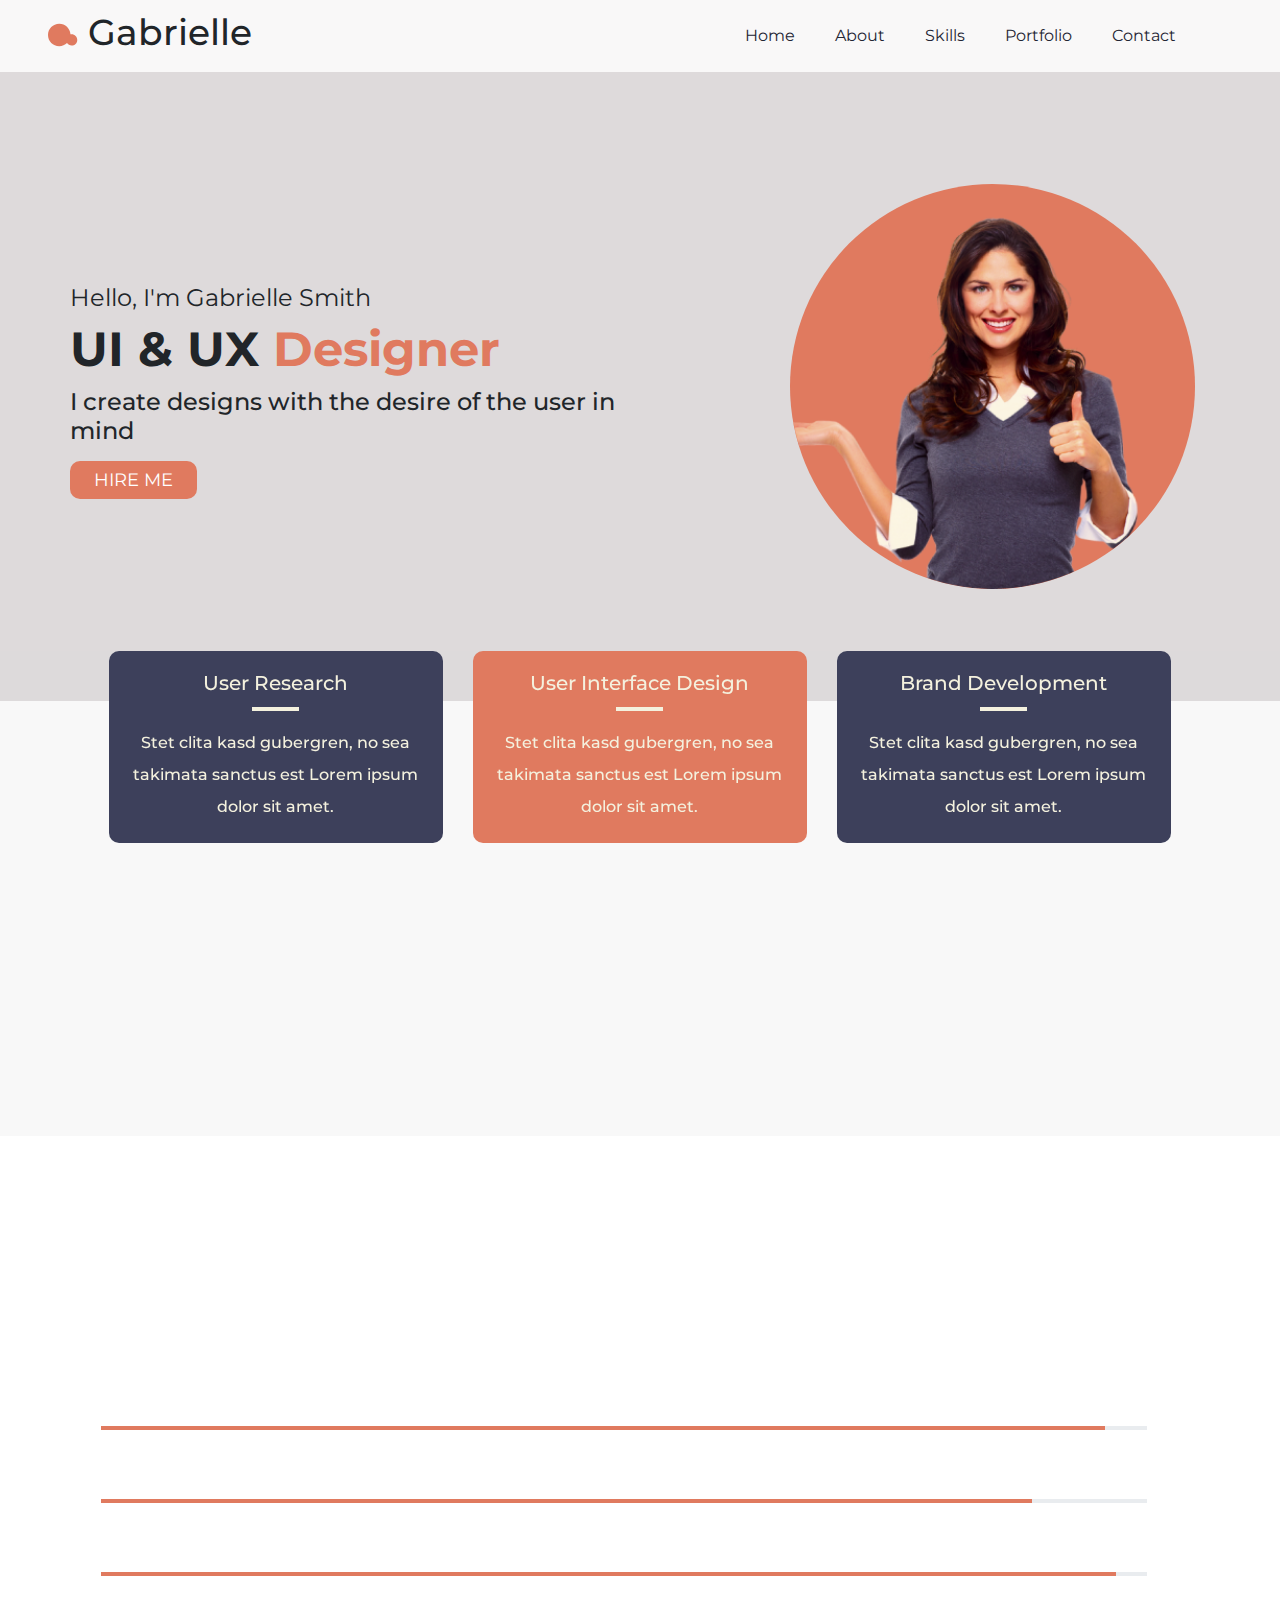
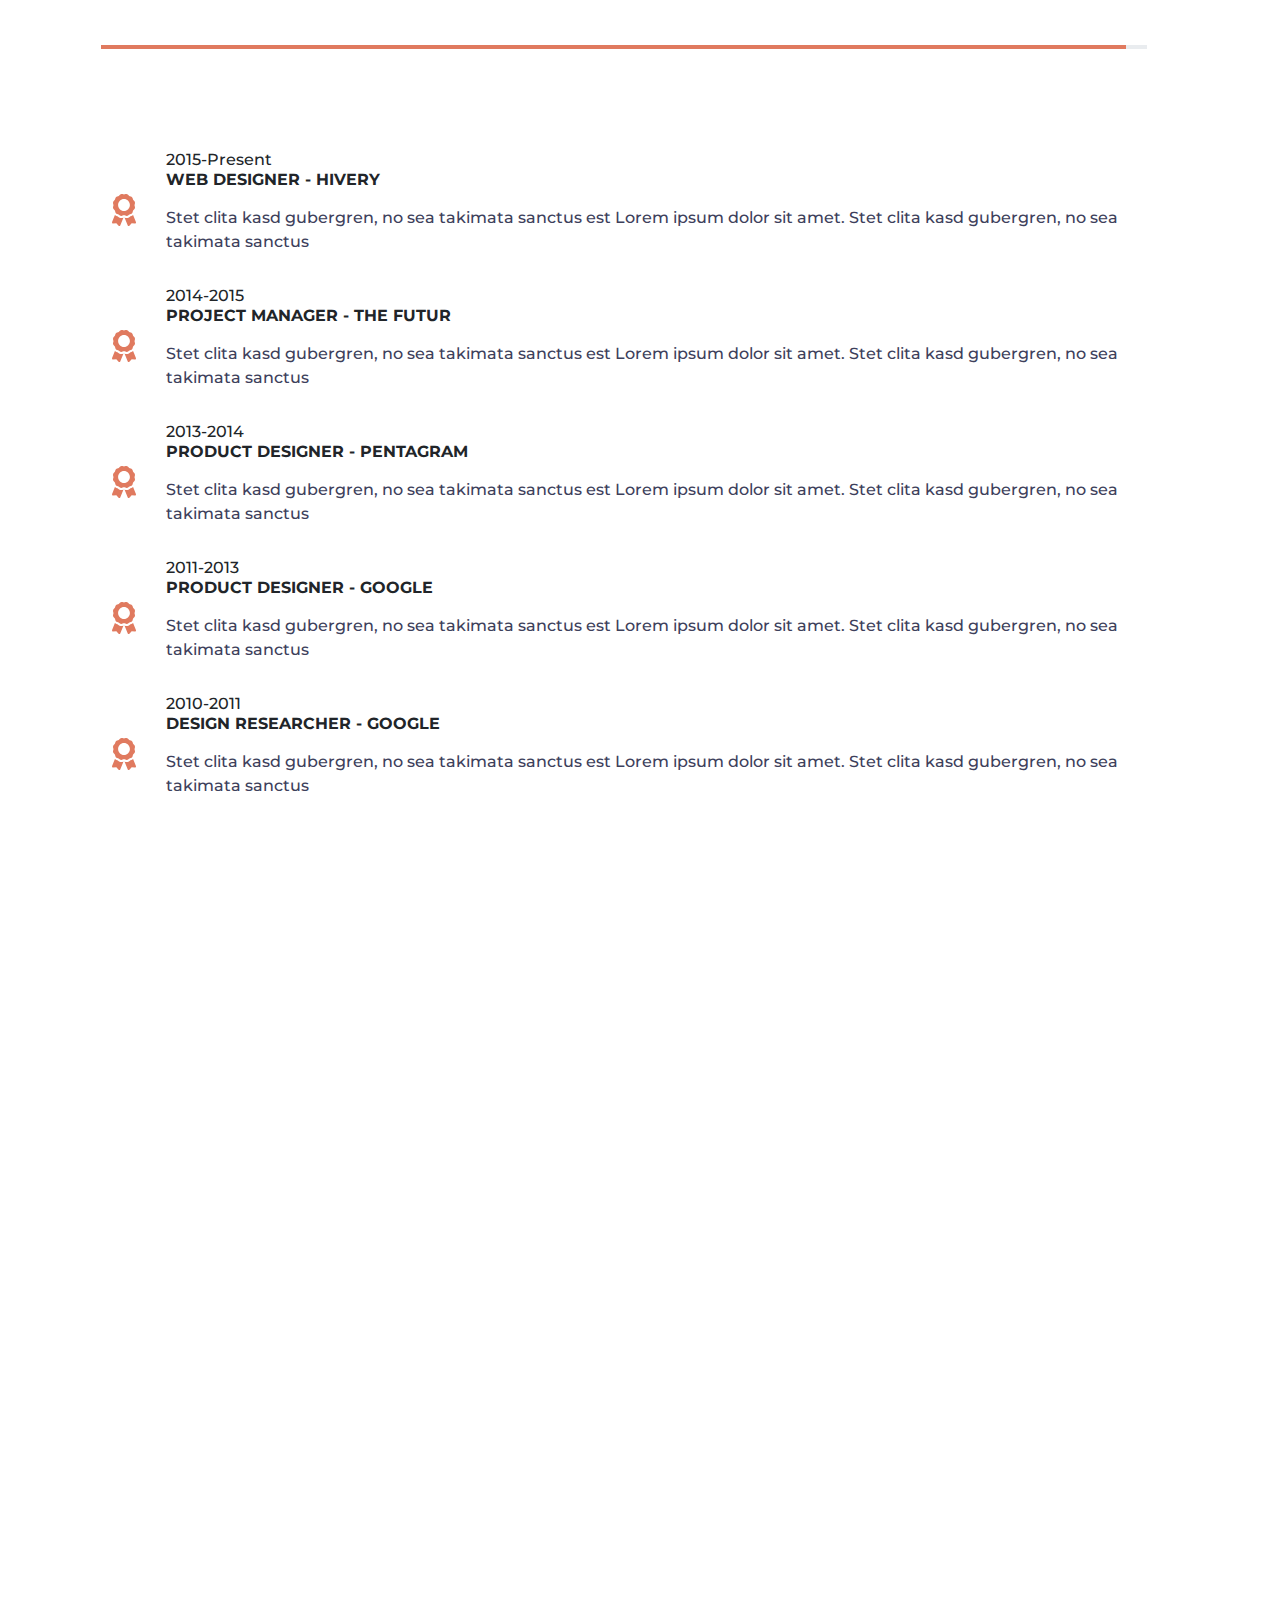
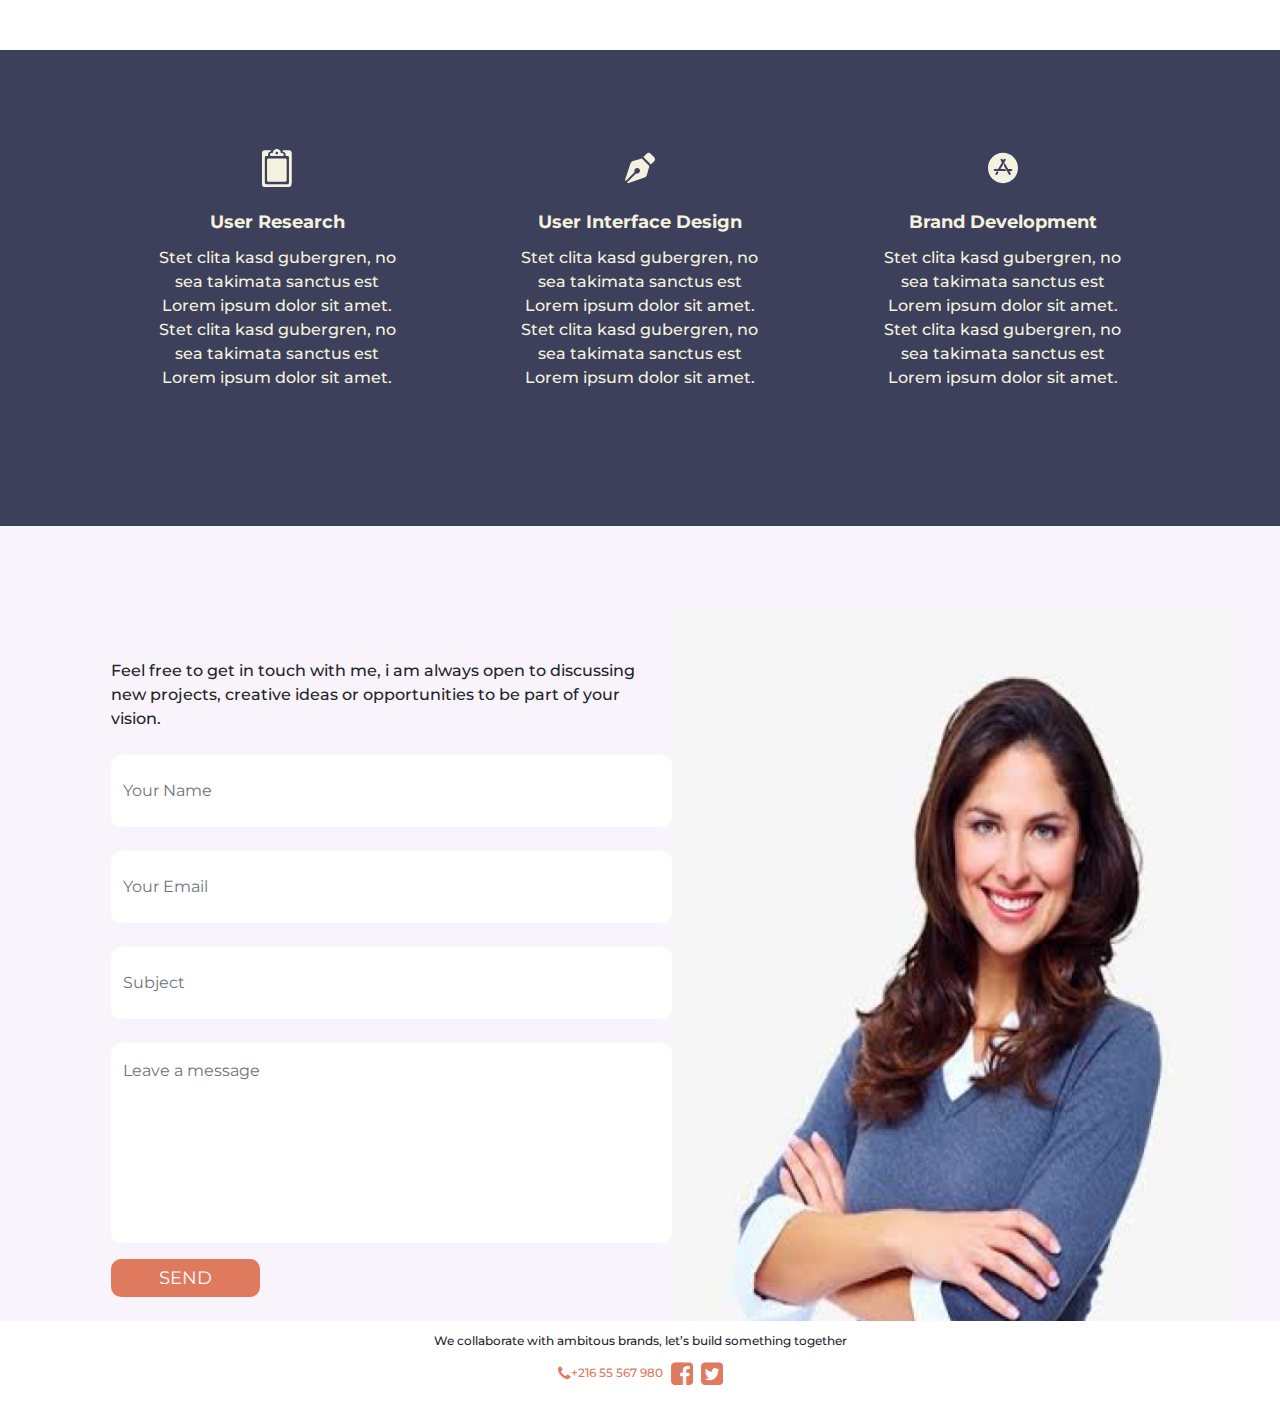
<file: index.html>
<!DOCTYPE html>
<html lang="en">
  <head>
    <!-- Required meta tags -->
    <meta charset="utf-8" />
    <meta
      name="viewport"
      content="width=device-width, initial-scale=1, shrink-to-fit=no"
    />

    <!-- Bootstrap CSS -->
    <link
      rel="stylesheet"
      href="https://maxcdn.bootstrapcdn.com/bootstrap/4.0.0/css/bootstrap.min.css"
      integrity="sha384-Gn5384xqQ1aoWXA+058RXPxPg6fy4IWvTNh0E263XmFcJlSAwiGgFAW/dAiS6JXm"
      crossorigin="anonymous"
    />

    <!--Animation CSS-->
    <link
      rel="stylesheet"
      href="https://cdnjs.cloudflare.com/ajax/libs/animate.css/4.0.0/animate.min.css"
    />

    <link href="https://unpkg.com/aos@2.3.1/dist/aos.css" rel="stylesheet" />

    <!-- Font awesome icons -->
    <link
      rel="stylesheet"
      href="https://cdnjs.cloudflare.com/ajax/libs/font-awesome/4.7.0/css/font-awesome.min.css"
    />

    <!-- Custom CSS -->
    <link rel="stylesheet" href="./assets/css/style.css" />
    <title>Design Portfolio</title>
  </head>

  <body>
    <div class="container p-0 mw-100">
      <!--NAVBAR-->
      <nav
        class="navbar position-sticky navbar-expand-lg py-0 px-md-5 w-100"
        style="background: #f9f8f8; z-index: 99;"
      >
        <a href="#" class="navbar-brand h4">
          <img src="assets/images/icons/Union.svg" alt="" />
          Gabrielle
        </a>
        <button
          class="navbar-toggler px-4"
          type="button"
          style="outline: none;"
          data-toggle="collapse"
          data-target="#navDropdown"
          aria-controls="navDropdown"
          aria-expanded="false"
          aria-label="Toggle navigation"
        >
          <span><i class="fa fa-bars" aria-hidden="true"></i></span>
        </button>
        <div class="collapse navbar-collapse" id="navDropdown">
          <ul class="navbar-nav ml-auto mr-5">
            <li class="nav-item active">
              <a href="#" class="nav-link mr-4"
                >Home<span class="sr-only">(current)</span></a
              >
            </li>
            <li class="nav-item">
              <a href="#about" class="nav-link mr-4">About</a>
            </li>
            <li class="nav-item">
              <a href="#skills" class="nav-link mr-4">Skills</a>
            </li>
            <li class="nav-item">
              <a href="#portfolio" class="nav-link mr-4">Portfolio</a>
            </li>
            <li class="nav-item">
              <a href="#contact" class="nav-link">Contact</a>
            </li>
          </ul>
        </div>
      </nav>

      <!-- HERO SECTION -->
      <div class="jumbotron jumbotron-fluid mb-0">
        <div class="container text-center text-md-left d-md-flex px-0 jumbotron-container">
          <img
            class="rounded-circle d-md-none animate__animated animate__zoomIn"
            src="assets/images/hero-image-1.png"
            alt=""
            style="background-color: #e07a5f; overflow-y: hidden;"
          />

          <div class="col-12 col-md-6 px-md-0 my-md-auto">
            <p class="font-weight-normal mt-2 mb-2">
              Hello, I'm Gabrielle Smith
            </p>
            <h4 class="font-weight-bold">
              UI & UX <span style="color: #e07a5f;">Designer</span>
            </h4>
            <p>
              I create designs with the desire of the user in mind
            </p>
            <button
              class="px-4 py-2 border-0"
              style="
                background-color: #e07a5f;
                color: white;
                border-radius: 10px;
              "
            >
              HIRE ME
            </button>
          </div>

          <div class="col-md-6 d-none d-md-block py-lg-5">
            <img
              class="rounded-circle w-75 float-md-right animate__animated animate__zoomIn"
              src="assets/images/hero-image.png"
              alt=""
              style="background-color: #e07a5f; overflow-y: hidden;"
            />
          </div>
        </div>
      </div>

      <div class="row min-vh-100 d-none d-md-flex" 
         style="background: rgba(222, 218, 219, 0.2); margin-top: -50px; overflow-y: hidden;">
          <div class="col-10 mx-auto" style="overflow-y: hidden;">
            <div class="row text-center" style="overflow-y: hidden;">
              <div class="col-sm pb-2">
                <div class="card border-0 h-100"
                data-aos="flip-left"
              data-aos-duration="1000"
              data-aos-easing="ease-in-quad"
              style="
                background: #3d405b;
                color: #f4f1de;
                border-radius: 10px;
                overflow-y: hidden;
              "
                >
                  <div class="card-body d-flex flex-column align-items-center">
                    <h5 class="card-title">User Research</h5>
                    <hr
                      class="mx-auto mt-0"
                      style="border: 2px solid #f4f1de; width: 43px;"
                    />
                    
                <p class="card-text">
                  Stet clita kasd gubergren, no sea takimata sanctus est Lorem
                  ipsum dolor sit amet.
                </p>
                  </div>
                </div>
              </div>

              <div class="col-sm pb-2">
                <div class="card border-0 h-100"
                data-aos="flip-right"
              data-aos-duration="1000"
              data-aos-easing="ease-in-quad"
              style="
                background: #e07a5f;
                color: #f4f1de;
                border-radius: 10px;
                overflow-y: hidden;
              "
                >
                  <div class="card-body d-flex flex-column align-items-center">
                    <h5 class="card-title">User Interface Design</h5>
                    <hr
                      class="mx-auto mt-0"
                      style="border: 2px solid #f4f1de; width: 43px;"
                    />
                    
                <p class="card-text">
                  Stet clita kasd gubergren, no sea takimata sanctus est Lorem
                  ipsum dolor sit amet.
                </p>
                  </div>
                </div>
              </div>

              <div class="col-sm pb-2">
                <div class="card border-0 h-100" data-aos="flip-left"
                data-aos-duration="1000"
                data-aos-easing="ease-in-quad"
                style="
                  background: #3d405b;
                  color: #f4f1de;
                  border-radius: 10px;
                  overflow-y: hidden;
                ">
                  <div class="card-body d-flex flex-column align-items-center">
                    <h5 class="card-title">Brand Development</h5>
                    <hr
                      class="mx-auto mt-0"
                      style="border: 2px solid #f4f1de; width: 43px;"
                    />
                    
                <p class="card-text">
                  Stet clita kasd gubergren, no sea takimata sanctus est Lorem
                  ipsum dolor sit amet.
                </p>
                  </div>
                </div>
              </div>
            </div>
          </div>
        </div>

      <!-- THE DISPLAY CARDS -->
      <div
        class="container mt-3 py-4 px-3 mw-100 mx-0 mt-md-0"
        style="background: rgba(222, 218, 219, 0.2);"
      >
        <div class="row mx-md-5 mt-md-n5 d-block d-md-none">
          <div
            class="col-12 col-md-4 mb-4 text-center px-5 px-md-0 pl-md-3 pr-md-1 pl-lg-3 pr-lg-3"
            style="overflow-y: hidden;"
          >
            <div
              class="card border-0 py-3"
              data-aos="fade-up"
              data-aos-duration="1000"
              data-aos-easing="ease-in-quad"
              style="
                background: #3d405b;
                color: #f4f1de;
                border-radius: 10px;
                overflow-y: hidden;
              "
            >
              <div class="card-body">
                <h5 class="card-title">User Research</h5>
                <hr
                  class="mx-auto mt-0"
                  style="border: 2px solid #f4f1de; width: 43px;"
                />
                <p class="card-text">
                  Stet clita kasd gubergren, no sea takimata sanctus est Lorem
                  ipsum dolor sit amet.
                </p>
              </div>
            </div>
          </div>
          <div
            class="col-12 col-md-4 mb-4 text-center px-5 px-md-0 pl-md-2 pr-md-2 pl-lg-3 pr-lg-3"
            style="overflow-y: hidden;"
          >
            <div
              class="card border-0 py-3"
              data-aos="fade-up"
              data-aos-duration="1000"
              data-aos-easing="ease-in-quad"
              style="
                background: #e07a5f;
                color: #f4f1de;
                border-radius: 10px;
                overflow-y: hidden;
              "
            >
              <div class="card-body">
                <h5 class="card-title mx-md-n2 mx-lg-0">
                  User Interface Design
                </h5>
                <div>
                  <hr
                    class="mx-auto mt-0"
                    style="border: 2px solid #f4f1de; width: 43px;"
                  />
                </div>
                <p class="card-text">
                  Stet clita kasd gubergren, no sea takimata sanctus est Lorem
                  ipsum dolor sit amet.
                </p>
              </div>
            </div>
          </div>
          <div
            class="col-12 col-md-4 text-center px-5 px-md-0 pl-md-1 pr-md-3 mb-4 pl-lg-3 pr-lg-3"
            style="overflow-y: hidden;"
          >
            <div
              class="card border-0 py-3"
              data-aos="fade-up"
              data-aos-duration="1000"
              data-aos-easing="ease-in-quad"
              style="
                background: #3d405b;
                color: #f4f1de;
                border-radius: 10px;
                overflow-y: hidden;
              "
            >
              <div class="card-body">
                <h5 class="card-title mx-md-n2">Brand Development</h5>
                <div>
                  <hr
                    class="mx-auto mt-0"
                    style="border: 2px solid #f4f1de; width: 43px;"
                  />
                </div>
                <p class="card-text">
                  Stet clita kasd gubergren, no sea takimata sanctus est Lorem
                  ipsum dolor sit amet.
                </p>
              </div>
            </div>
          </div>
        </div>
        <!--About me section-->
        <div
          class="container mt-5 text-center"
          id="about"
          style="color: #232433;"
        >
          <h4
            class="font-weight-bold text-center mb-3 about-page"
            data-aos="zoom-out-right"
            data-aos-duration="2000"
            data-aos-easing="ease-in-quad"
          >
            ABOUT ME
          </h4>
          <p
            class="about-info"
            data-aos="fade-down"
            data-aos-duration="2000"
            data-aos-easing="ease-in-quad"
          >
            Stet clita kasd gubergren, no sea takimata sanctus est Lorem ipsum
            dolor sit amet. Lorem ipsum dolor sit amet, consetetur sadipscing
            elitr, sed diam nonumy eirmod tempor invidunt ut labore et dolore
            magna aliquyam erat, sed diam voluptua. At vero eos et accusam et
            justo duo dolores et ea rebum. Lorem ipsum dolor sit amet,
            consetetur sadipscing elitr, sed diam nonumy eirmod tempor invidunt
            ut labore et dolore magna aliquyam erat, sed diam voluptua. At vero
            eos et accusam et justo duo dolores et ea rebum.
          </p>
        </div>
      </div>

      <div class="row d-grid d-lg-flex text-center mt-4 pl-md-5">
        <div class="col-lg-1"></div>
        <div
          class="col-12 col-md-4 col-lg-2 px-md-0"
          data-aos="fade-right"
          data-aos-duration="2000"
          data-aos-easing="ease-in-quad"
        >
          <h2 class="font-weight-bold">5</h2>
          <p class="font-weight-bold info">YEARS OF EXPERIENCE</p>
        </div>
        <div
          class="col-12 col-md-4 col-lg-2 px-md-0"
          data-aos="fade-right"
          data-aos-duration="2000"
          data-aos-easing="ease-in-quad"
        >
          <h2 class="font-weight-bold">96</h2>
          <p class="font-weight-bold info">PROJECTS</p>
        </div>
        <div
          class="col-12 col-md-4 col-lg-2 px-md-0"
          data-aos="fade-right"
          data-aos-duration="2000"
          data-aos-easing="ease-in-quad"
        >
          <h2 class="font-weight-bold">85</h2>
          <p class="font-weight-bold info">HAPPY CLIENTS</p>
        </div>
        <div class="col-md-2 d-md-block d-lg-none"></div>
        <div
          class="col-12 col-md-4 col-lg-2 px-md-0"
          data-aos="fade-right"
          data-aos-duration="2000"
          data-aos-easing="ease-in-quad"
        >
          <h2 class="font-weight-bold">127</h2>
          <p class="font-weight-bold info">CUPS OF COFFEE</p>
        </div>
        <div
          class="col-12 col-md-4 col-lg-2 px-md-0"
          data-aos="fade-right"
          data-aos-duration="2000"
          data-aos-easing="ease-in-quad"
        >
          <h2 class="font-weight-bold">25</h2>
          <p class="font-weight-bold info">AWARDS</p>
        </div>
        <div class="d-none d-lg-block col-lg-1"></div>
      </div>

      <!--My skills section-->
      <div class="container mb-5 mt-5" id="skills">
        <h4
          class="font-weight-bold text-center mb-3 mb-md-4 skill-page"
          data-aos="zoom-out-right"
          data-aos-duration="2000"
          data-aos-easing="ease-in-quad"
        >
          MY SKILLS
        </h4>
        <div class="mb-2 mb-md-4" style="overflow-y: hidden;">
          <div
            class="col-12"
            data-aos="fade-up"
            data-aos-anchor-placement="center-bottom"
          >
            <p class="float-left skill-name">Web Design</p>
            <p
              class="font-weight-bold float-right progress-level"
              style="overflow-y: hidden;"
            >
              96%
            </p>
          </div>
          <!--progress bar 1-->
          <div class="pr-5 ml-3 mt-n2">
            <div class="progress rounded-0" style="height: 4px;">
              <div
                class="progress-bar"
                role="progressbar"
                style="width: 96%; height: 4px; background-color: #e07a5f;"
                aria-valuenow="96"
                aria-valuemin="0"
                aria-valuemax="100"
              ></div>
            </div>
          </div>
        </div>

        <div class="mb-2 mb-md-4" style="overflow-y: hidden;">
          <div
            class="col-12"
            data-aos="fade-up"
            data-aos-anchor-placement="center-bottom"
          >
            <p class="float-left skill-name">Branding</p>
            <p
              class="font-weight-bold float-right progress-level"
              style="overflow-y: hidden;"
            >
              89%
            </p>
          </div>
          <!--progress bar 2-->
          <div class="pr-5 ml-3 mt-n2">
            <div class="progress rounded-0" style="height: 4px;">
              <div
                class="progress-bar"
                role="progressbar"
                style="width: 89%; height: 4px; background-color: #e07a5f;"
                aria-valuenow="89"
                aria-valuemin="0"
                aria-valuemax="100"
              ></div>
            </div>
          </div>
        </div>

        <div class="mb-2 mb-md-4" style="overflow-y: hidden;">
          <div
            class="col-12"
            data-aos="fade-up"
            data-aos-anchor-placement="center-bottom"
          >
            <p class="float-left skill-name">Mobile Design</p>
            <p
              class="font-weight-bold float-right progress-level"
              style="overflow-y: hidden;"
            >
              97%
            </p>
          </div>
          <!--progress bar 3-->
          <div class="pr-5 ml-3 mt-n2">
            <div class="progress rounded-0" style="height: 4px;">
              <div
                class="progress-bar"
                role="progressbar"
                style="width: 97%; height: 4px; background-color: #e07a5f;"
                aria-valuenow="97"
                aria-valuemin="0"
                aria-valuemax="100"
              ></div>
            </div>
          </div>
        </div>

        <div style="overflow-y: hidden;">
          <div
            class="col-12"
            data-aos="fade-up"
            data-aos-anchor-placement="center-bottom"
          >
            <p class="float-left skill-name">Illustration</p>
            <p
              class="font-weight-bold float-right progress-level"
              style="overflow-y: hidden;"
            >
              98%
            </p>
          </div>
          <!--progress bar 4-->
          <div class="pr-5 ml-3 mt-n2">
            <div class="progress rounded-0" style="height: 4px;">
              <div
                class="progress-bar"
                role="progressbar"
                style="width: 98%; height: 4px; background-color: #e07a5f;"
                aria-valuenow="98"
                aria-valuemin="0"
                aria-valuemax="100"
              ></div>
            </div>
          </div>
        </div>
      </div>

      <!--EXPERIENCE AND EDUCATION-->
      <div class="container mb-5 mx-md-0 mw-100 education">
        <h4
          class="text-center font-weight-bold mb-md-4 experience-page"
          data-aos="zoom-out-right"
          data-aos-duration="2000"
          data-aos-easing="ease-in-quad"
        >
          EXPERIENCE AND EDUCATION
        </h4>
        <!--experience & education 1-->
        <div class="row mb-md-3 pl-md-5">
          <div class="col-2 col-md-1 my-auto">
            <img
              src="assets/images/icons/award 1.svg"
              alt=""
              class="img-fluid float-right certificate-badge"
            />
          </div>
          <div class="col-8 col-md-10">
            <p class="mb-0 experience-date">2015-Present</p>
            <p class="font-weight-bold experience-name">
              WEB DESIGNER - HIVERY
            </p>
            <p class="d-none d-md-block experience-info">
              Stet clita kasd gubergren, no sea takimata sanctus est Lorem ipsum
              dolor sit amet. Stet clita kasd gubergren, no sea takimata sanctus
            </p>
          </div>
          <div class="col-2 d-block d-md-none my-auto">
            <img
              src="assets/images/icons/angle-right 5.svg"
              alt=""
              role="button"
              data-toggle="modal"
              data-target="#eduModal"
            />
          </div>
        </div>

        <!--MODAL-->
        <div
          class="modal fade"
          id="eduModal"
          tabindex="-1"
          role="dialog"
          aria-labelledby="eduModalTitle"
          aria-hidden="true"
        >
          <div class="modal-dialog modal-dialog-centered">
            <div class="modal-content">
              <div class="modal-header">
                <h5 class="modal-title">Experience & Education</h5>
                <button
                  class="close"
                  type="button"
                  data-dismiss="modal"
                  aria-label="Close"
                >
                  <span aria-hidden="true">&times;</span>
                </button>
              </div>
              <div class="row modal-body">
                <div class="col-2">
                  <img
                    src="assets/images/icons/award 1.svg"
                    alt=""
                    class="img-fluid float-right"
                  />
                </div>
                <div class="col-8">
                  <p class="mb-0">2015-Present</p>
                  <p class="font-weight-bold">WEB DESIGNER - HIVERY</p>
                  <p>
                    Stet clita kasd gubergren, no sea takimata sanctus est Lorem
                    ipsum dolor sit amet. Stet clita kasd gubergren, no sea
                    takimata sanctus
                  </p>
                </div>
              </div>
            </div>
          </div>
        </div>

        <!--experience & education 2-->
        <div class="row mb-md-3 pl-md-5">
          <div class="col-2 col-md-1 my-auto">
            <img
              src="assets/images/icons/award 1.svg"
              alt=""
              class="img-fluid float-right certificate-badge"
            />
          </div>
          <div class="col-8 col-md-10">
            <p class="mb-0 experience-date">2014-2015</p>
            <p class="font-weight-bold experience-name">
              PROJECT MANAGER - THE FUTUR
            </p>
            <p class="d-none d-md-block experience-info">
              Stet clita kasd gubergren, no sea takimata sanctus est Lorem ipsum
              dolor sit amet. Stet clita kasd gubergren, no sea takimata sanctus
            </p>
          </div>
          <div class="col-2 d-block d-md-none my-auto">
            <img
              src="assets/images/icons/angle-right 5.svg"
              alt=""
              role="button"
              data-toggle="modal"
              data-target="#eduModal1"
            />
          </div>
        </div>

        <!--MODAL-->
        <div
          class="modal fade"
          id="eduModal1"
          tabindex="-1"
          role="dialog"
          aria-labelledby="eduModalTitle"
          aria-hidden="true"
        >
          <div class="modal-dialog modal-dialog-centered">
            <div class="modal-content">
              <div class="modal-header">
                <h5 class="modal-title">Experience & Education</h5>
                <button
                  class="close"
                  type="button"
                  data-dismiss="modal"
                  aria-label="Close"
                >
                  <span aria-hidden="true">&times;</span>
                </button>
              </div>
              <div class="row modal-body">
                <div class="col-2">
                  <img
                    src="assets/images/icons/award 1.svg"
                    alt=""
                    class="img-fluid float-right"
                  />
                </div>
                <div class="col-8">
                  <p class="mb-0">2014-2015</p>
                  <p class="font-weight-bold">PROJECT MANAGER - THE FUTUR</p>
                  <p>
                    Stet clita kasd gubergren, no sea takimata sanctus est Lorem
                    ipsum dolor sit amet. Stet clita kasd gubergren, no sea
                    takimata sanctus
                  </p>
                </div>
              </div>
            </div>
          </div>
        </div>

        <!--experience & education 3-->
        <div class="row mb-md-3 pl-md-5">
          <div class="col-2 col-md-1 my-auto">
            <img
              src="assets/images/icons/award 1.svg"
              alt=""
              class="img-fluid float-right certificate-badge"
            />
          </div>
          <div class="col-8 col-md-10">
            <p class="mb-0 experience-date">2013-2014</p>
            <p class="font-weight-bold experience-name">
              PRODUCT DESIGNER - PENTAGRAM
            </p>
            <p class="d-none d-md-block experience-info">
              Stet clita kasd gubergren, no sea takimata sanctus est Lorem ipsum
              dolor sit amet. Stet clita kasd gubergren, no sea takimata sanctus
            </p>
          </div>
          <div class="col-2 d-block d-md-none my-auto">
            <img
              src="assets/images/icons/angle-right 5.svg"
              alt=""
              role="button"
              data-toggle="modal"
              data-target="#eduModal2"
            />
          </div>
        </div>

        <!--MODAL-->
        <div
          class="modal fade"
          id="eduModal2"
          tabindex="-1"
          role="dialog"
          aria-labelledby="eduModalTitle"
          aria-hidden="true"
        >
          <div class="modal-dialog modal-dialog-centered">
            <div class="modal-content">
              <div class="modal-header">
                <h5 class="modal-title">Experience & Education</h5>
                <button
                  class="close"
                  type="button"
                  data-dismiss="modal"
                  aria-label="Close"
                >
                  <span aria-hidden="true">&times;</span>
                </button>
              </div>
              <div class="row modal-body">
                <div class="col-2">
                  <img
                    src="assets/images/icons/award 1.svg"
                    alt=""
                    class="img-fluid float-right"
                  />
                </div>
                <div class="col-8">
                  <p class="mb-0">2013-2014</p>
                  <p class="font-weight-bold">PRODUCT DESIGNER - PENTAGRAM</p>
                  <p>
                    Stet clita kasd gubergren, no sea takimata sanctus est Lorem
                    ipsum dolor sit amet. Stet clita kasd gubergren, no sea
                    takimata sanctus
                  </p>
                </div>
              </div>
            </div>
          </div>
        </div>

        <!--experience & education 4-->
        <div class="row mb-md-3 pl-md-5">
          <div class="col-2 col-md-1 my-auto">
            <img
              src="assets/images/icons/award 1.svg"
              alt=""
              class="img-fluid float-right certificate-badge"
            />
          </div>
          <div class="col-8 col-md-10">
            <p class="mb-0 experience-date">2011-2013</p>
            <p class="font-weight-bold experience-name">
              PRODUCT DESIGNER - GOOGLE
            </p>
            <p class="d-none d-md-block experience-info">
              Stet clita kasd gubergren, no sea takimata sanctus est Lorem ipsum
              dolor sit amet. Stet clita kasd gubergren, no sea takimata sanctus
            </p>
          </div>
          <div class="col-2 d-block d-md-none my-auto float-right">
            <img
              src="assets/images/icons/angle-right 5.svg"
              alt=""
              role="button"
              data-toggle="modal"
              data-target="#eduModal3"
            />
          </div>
        </div>

        <!--MODAL-->
        <div
          class="modal fade"
          id="eduModal3"
          tabindex="-1"
          role="dialog"
          aria-labelledby="eduModalTitle"
          aria-hidden="true"
        >
          <div class="modal-dialog modal-dialog-centered">
            <div class="modal-content">
              <div class="modal-header">
                <h5 class="modal-title">Experience & Education</h5>
                <button
                  class="close"
                  type="button"
                  data-dismiss="modal"
                  aria-label="Close"
                >
                  <span aria-hidden="true">&times;</span>
                </button>
              </div>
              <div class="row modal-body">
                <div class="col-2">
                  <img
                    src="assets/images/icons/award 1.svg"
                    alt=""
                    class="img-fluid float-right"
                  />
                </div>
                <div class="col-8">
                  <p class="mb-0">2011-2013</p>
                  <p class="font-weight-bold">PRODUCT DESIGNER - GOOGLE</p>
                  <p>
                    Stet clita kasd gubergren, no sea takimata sanctus est Lorem
                    ipsum dolor sit amet. Stet clita kasd gubergren, no sea
                    takimata sanctus
                  </p>
                </div>
              </div>
            </div>
          </div>
        </div>

        <!--experience & education 5-->
        <div class="row d-none d-md-flex pl-md-5">
          <div class="col-2 col-md-1 my-auto">
            <img
              src="assets/images/icons/award 1.svg"
              alt=""
              class="img-fluid float-right certificate-badge"
            />
          </div>
          <div class="col-10">
            <p class="mb-0 experience-date">2010-2011</p>
            <p class="font-weight-bold experience-name">
              DESIGN RESEARCHER - GOOGLE
            </p>
            <p class="experience-info">
              Stet clita kasd gubergren, no sea takimata sanctus est Lorem ipsum
              dolor sit amet. Stet clita kasd gubergren, no sea takimata sanctus
            </p>
          </div>
        </div>
      </div>

      <!--my works section-->
      <div class="container" id="portfolio">
        <h4
          class="text-center font-weight-bold mb-md-4 work-page"
          data-aos="zoom-out-right"
          data-aos-duration="2000"
          data-aos-easing="ease-in-quad"
        >
          MY WORKS
        </h4>

        <div class="row">
          <div class="col-6 col-lg-4 mb-2 pr-1 pl-lg-1">
            <div class="card border-0 h-100" style="background: transparent;">
              <img
                src="assets/images/Mask Group3.png"
                alt=""
                data-aos="fade-right"
                data-aos-duration="1000"
                class="w-100 h-100 float-right"
              />
            </div>
          </div>

          <div class="col-6 col-lg-4 mb-2 pl-1 pr-lg-1">
            <div class="card border-0 h-100" style="background: transparent;">
              <img
              src="assets/images/Mask Group2.png"
              alt=""
              data-aos="fade-left"
              data-aos-duration="1000"
              class="w-100 h-100"
            />
            </div>
          </div>

          <div class="col-6 col-lg-4 mb-2 pr-1 pl-lg-1">
            <div class="card border-0 h-100" style="background: transparent;">
              <img
                src="assets/images/images (15) 2.png"
                alt=""
                class="w-100 h-100 float-right"
                data-aos="fade-right"
                data-aos-duration="2000"
              />
            </div>
          </div>

          <div class="col-6 col-lg-4 mb-2 pl-1 pr-lg-1 d-block d-lg-none">
            <div class="card border-0" style="background: transparent;">
              <img
              src="assets/images/Mask Group4.png"
              alt=""
              data-aos="fade-left"
              data-aos-duration="2000"
              class="w-100 h-100"
            />
            </div>
          </div>

          <div class="col-6 col-lg-4 mb-2 pr-1 pl-lg-1">
            <div class="card border-0 h-100" style="background: transparent;">
              <img
                src="assets/images/Mask Group0.png"
                alt=""
                data-aos="fade-right"
                data-aos-duration="3000"
                class="float-right w-100"
              />
            </div>
          </div>

          <div class="col-lg-4 mb-2 pl-1 pr-lg-1 d-none d-lg-block">
            <div class="card border-0 h-100" style="background: transparent;">
              <img
              src="assets/images/Mask Group4.png"
              alt=""
              data-aos="fade-left"
              data-aos-duration="2000"
              class="w-100 h-100"
            />
            </div>
          </div>

          <div class="col-6 col-lg-4 mb-2 pl-1 pr-lg-1">
            <div class="card border-0" style="background: transparent;">
              <img
              src="assets/images/Mask Group.png"
              class="w-100 h-100"
              data-aos="fade-left"
              data-aos-duration="3000"
              alt=""
            />
            </div>
          </div>
        </div>
      </div>

      <!--User research section-->
      <div
        class="container mt-n4 pt-5 pt-md-0 py-md-5 px-md-5 pb-4 mx-md-0 mw-100"
        style="
        margin-top: -40px;
          background-color: #3d405b;
          box-shadow: 0px 1px 2px rgba(0, 0, 0, 0.25);
        "
      >
        <div class="row my-md-5 mx-md-5">
          <div
            class="col-12 px-md-5 mb-md-4 col-lg-4 px-lg-2 text-center justify-content-center"
            style="color: #f4f1de;"
          >
            <img
              src="assets/images/icons/Group 10.svg"
              alt=""
              class="mb-3 research-icon"
            />
            <h5 class="font-weight-bold research">User Research</h5>
            <p class="research-text px-5">
              Stet clita kasd gubergren, no sea takimata sanctus est Lorem ipsum
              dolor sit amet. Stet clita kasd gubergren, no sea takimata sanctus
              est Lorem ipsum dolor sit amet.
            </p>
          </div>
          <div
            class="col-12 px-md-5 mb-md-4 col-lg-4 px-lg-2 text-center justify-content-center"
            style="color: #f4f1de;"
          >
            <img
              src="assets/images/icons/Vector.svg"
              alt=""
              class="mb-3 research-icon"
            />
            <h5 class="font-weight-bold research">User Interface Design</h5>
            <p class="research-text px-5">
              Stet clita kasd gubergren, no sea takimata sanctus est Lorem ipsum
              dolor sit amet. Stet clita kasd gubergren, no sea takimata sanctus
              est Lorem ipsum dolor sit amet.
            </p>
          </div>
          <div
            class="col-12 px-md-5 col-lg-4 px-lg-2 text-center justify-content-center"
            style="color: #f4f1de;"
          >
            <img
              src="assets/images/icons/Vector1.svg"
              alt=""
              class="mb-3 research-icon"
            />
            <h5 class="font-weight-bold research">Brand Development</h5>
            <p class="research-text px-5">
              Stet clita kasd gubergren, no sea takimata sanctus est Lorem ipsum
              dolor sit amet. Stet clita kasd gubergren, no sea takimata sanctus
              est Lorem ipsum dolor sit amet.
            </p>
          </div>
        </div>
      </div>

      <!--GET IN TOUCH section-->
      <div
        class="container mw-100 pt-5 pb-md-5 pb-lg-0 px-md-5"
        id="contact"
        style="background: #f9f4fb;"
      >
        <h4
          class="text-center font-weight-bold contact-page"
          data-aos="zoom-out-right"
          data-aos-duration="2000"
          data-aos-easing="ease-in-quad"
        >
          GET IN TOUCH
        </h4>
        <div class="row ml-lg-5">
          <div class="col-12 col-lg-6 pt-lg-5 pr-lg-0">
            <p class="footer-text contact-name mb-lg-4">
              Feel free to get in touch with me, i am always open to discussing
              new projects, creative ideas or opportunities to be part of your
              vision.
            </p>

            <!--contact section-->
            <form action="submit ">
              <div class="form-group mb-lg-4">
                <input
                  type="text"
                  class="form-control py-lg-4 border-0"
                  style="border-radius: 10px;"
                  id="inputName"
                  placeholder="Your Name"
                />
              </div>
              <div class="form-group mb-lg-4">
                <input
                  type="text"
                  class="form-control py-lg-4 border-0"
                  style="border-radius: 10px;"
                  id="inputEmail"
                  placeholder="Your Email"
                />
              </div>
              <div class="form-group mb-lg-4">
                <input
                  type="text"
                  class="form-control py-lg-4 border-0"
                  style="border-radius: 10px;"
                  id="inputSubject"
                  placeholder="Subject"
                />
              </div>
              <div class="form-group  d-block d-lg-none">
                <textarea
                  name="message"
                  id=""
                  cols="30"
                  rows="3"
                  class="form-control border-0"
                  style="border-radius: 10px; resize: none;"
                  placeholder="Message"
                ></textarea>
              </div>
              <div class="form-group d-none d-lg-block">
                <textarea
                  name="message"
                  id=""
                  cols="30"
                  rows="7"
                  class="form-control border-0 py-lg-3"
                  style="border-radius: 10px; resize: none;"
                  placeholder="Leave a message"
                ></textarea>
              </div>
              <button
                class="px-4 py-2 border-0 px-md-5 mb-4"
                style="
                  background-color: #e07a5f;
                  color: white;
                  border-radius: 10px;
                "
              >
                SEND
              </button>
            </form>
          </div>

          <div class="d-none d-lg-block col-lg-6 pl-lg-0">
            <img
              src="assets/images/Mask Group5.png"
              alt=""
              class="img-fluid w-100 footer-image h-100"
            />
          </div>
        </div>
      </div>

      <!--  FOOTER -->
      <footer>
        <div class="container text-center p-0">
          <p class="footer-text my-md-2">
            We collaborate with ambitous brands, let’s build something together
          </p>
          <div class="d-flex justify-content-center">
            <i
              class="fa fa-phone phone pt-1"
              aria-hidden="true"
              style="color: #e07a5f;"
            ></i>
            <p class="mr-2 footer-text" style="color: #e07a5f;">
              +216 55 567 980
            </p>
            <i
              class="fa fa-facebook-square mr-2 facebook"
              aria-hidden="true"
              style="color: #e07a5f;"
            ></i>
            <i
              class="fa fa-twitter-square twitter"
              aria-hidden="true"
              style="color: #e07a5f;"
            ></i>
          </div>
        </div>
      </footer>
    </div>

    <!-- Optional JavaScript -->
    <script src="./assets/js/custom.js"></script>
    <!-- jQuery first, then Popper.js, then Bootstrap JS -->
    <script
      src="https://code.jquery.com/jquery-3.2.1.slim.min.js"
      integrity="sha384-KJ3o2DKtIkvYIK3UENzmM7KCkRr/rE9/Qpg6aAZGJwFDMVNA/GpGFF93hXpG5KkN"
      crossorigin="anonymous"
    ></script>
    <script
      src="https://cdnjs.cloudflare.com/ajax/libs/popper.js/1.12.9/umd/popper.min.js"
      integrity="sha384-ApNbgh9B+Y1QKtv3Rn7W3mgPxhU9K/ScQsAP7hUibX39j7fakFPskvXusvfa0b4Q"
      crossorigin="anonymous"
    ></script>
    <script
      src="https://maxcdn.bootstrapcdn.com/bootstrap/4.0.0/js/bootstrap.min.js"
      integrity="sha384-JZR6Spejh4U02d8jOt6vLEHfe/JQGiRRSQQxSfFWpi1MquVdAyjUar5+76PVCmYl"
      crossorigin="anonymous"
    ></script>
    <script src="https://unpkg.com/aos@2.3.1/dist/aos.js"></script>
    <script>
      AOS.init();
      window.addEventListener("load", AOS.refresh);
    </script>
  </body>
</html>
</file>
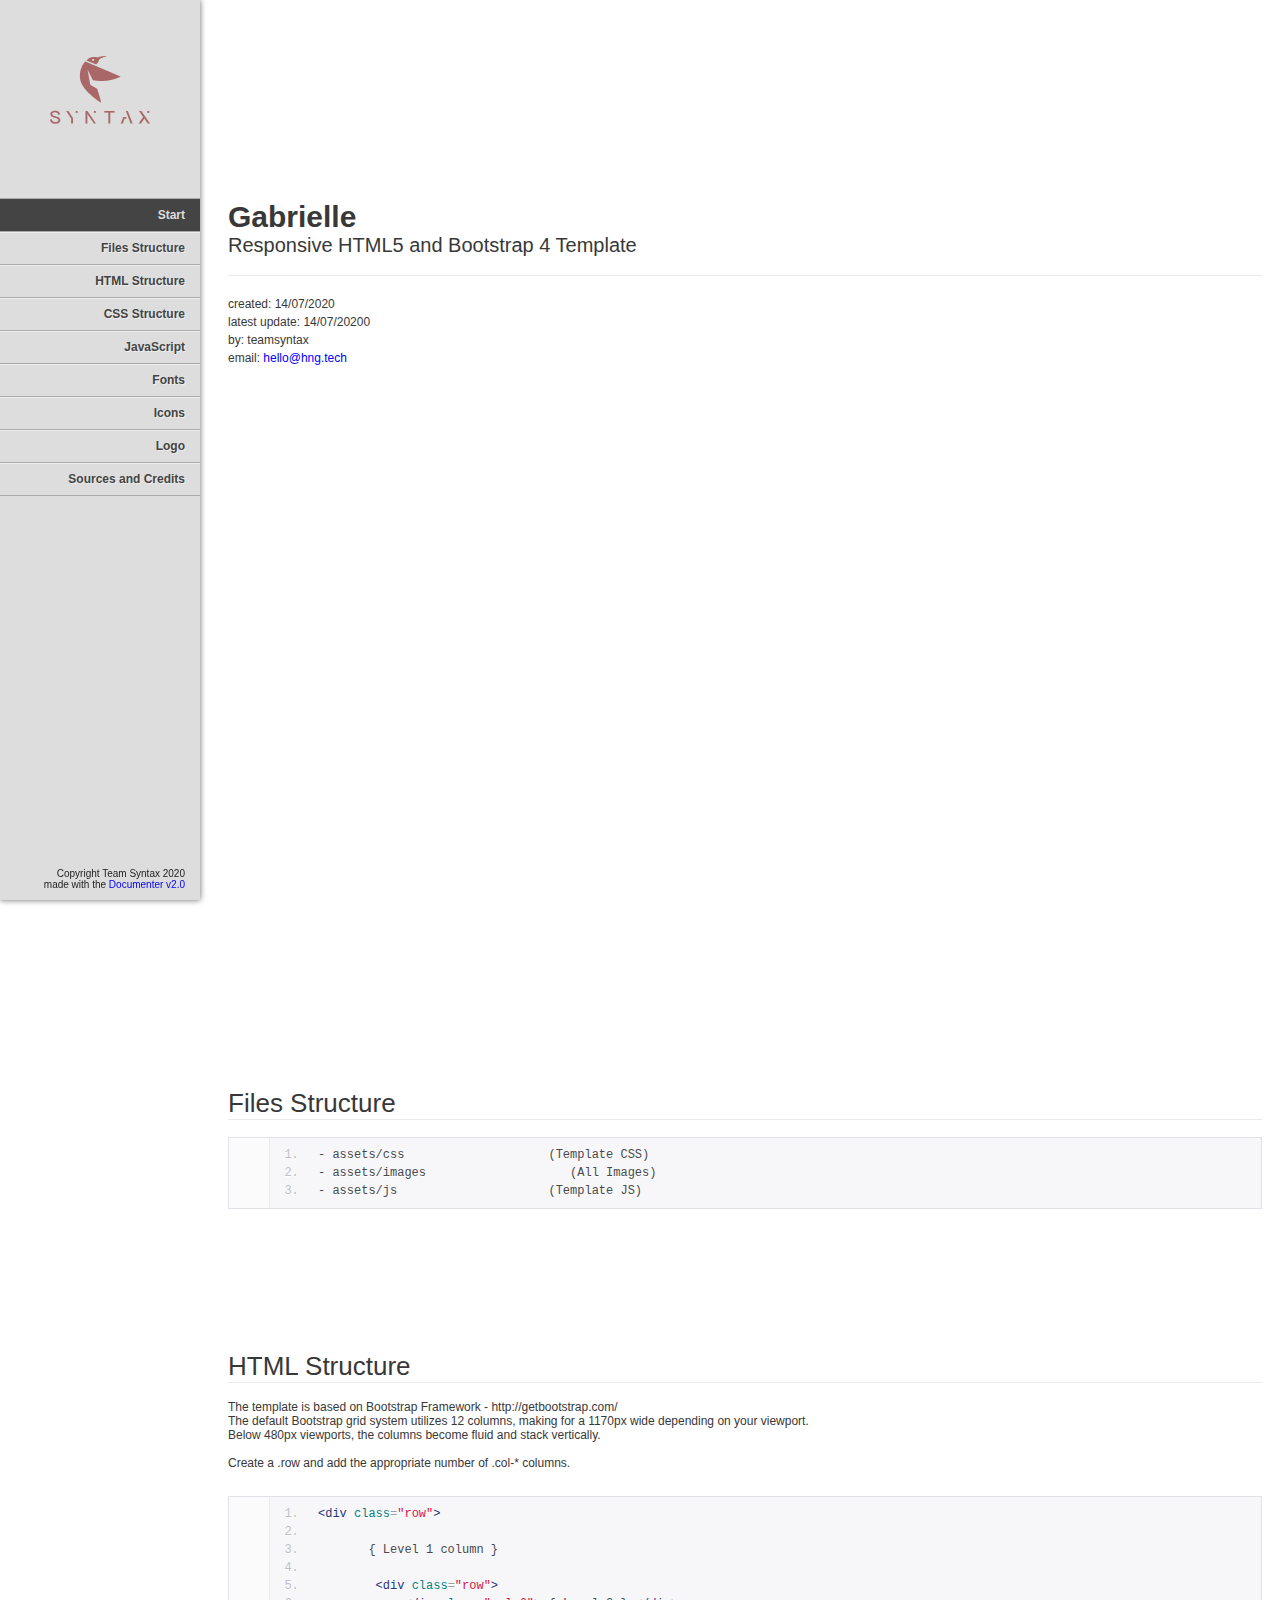
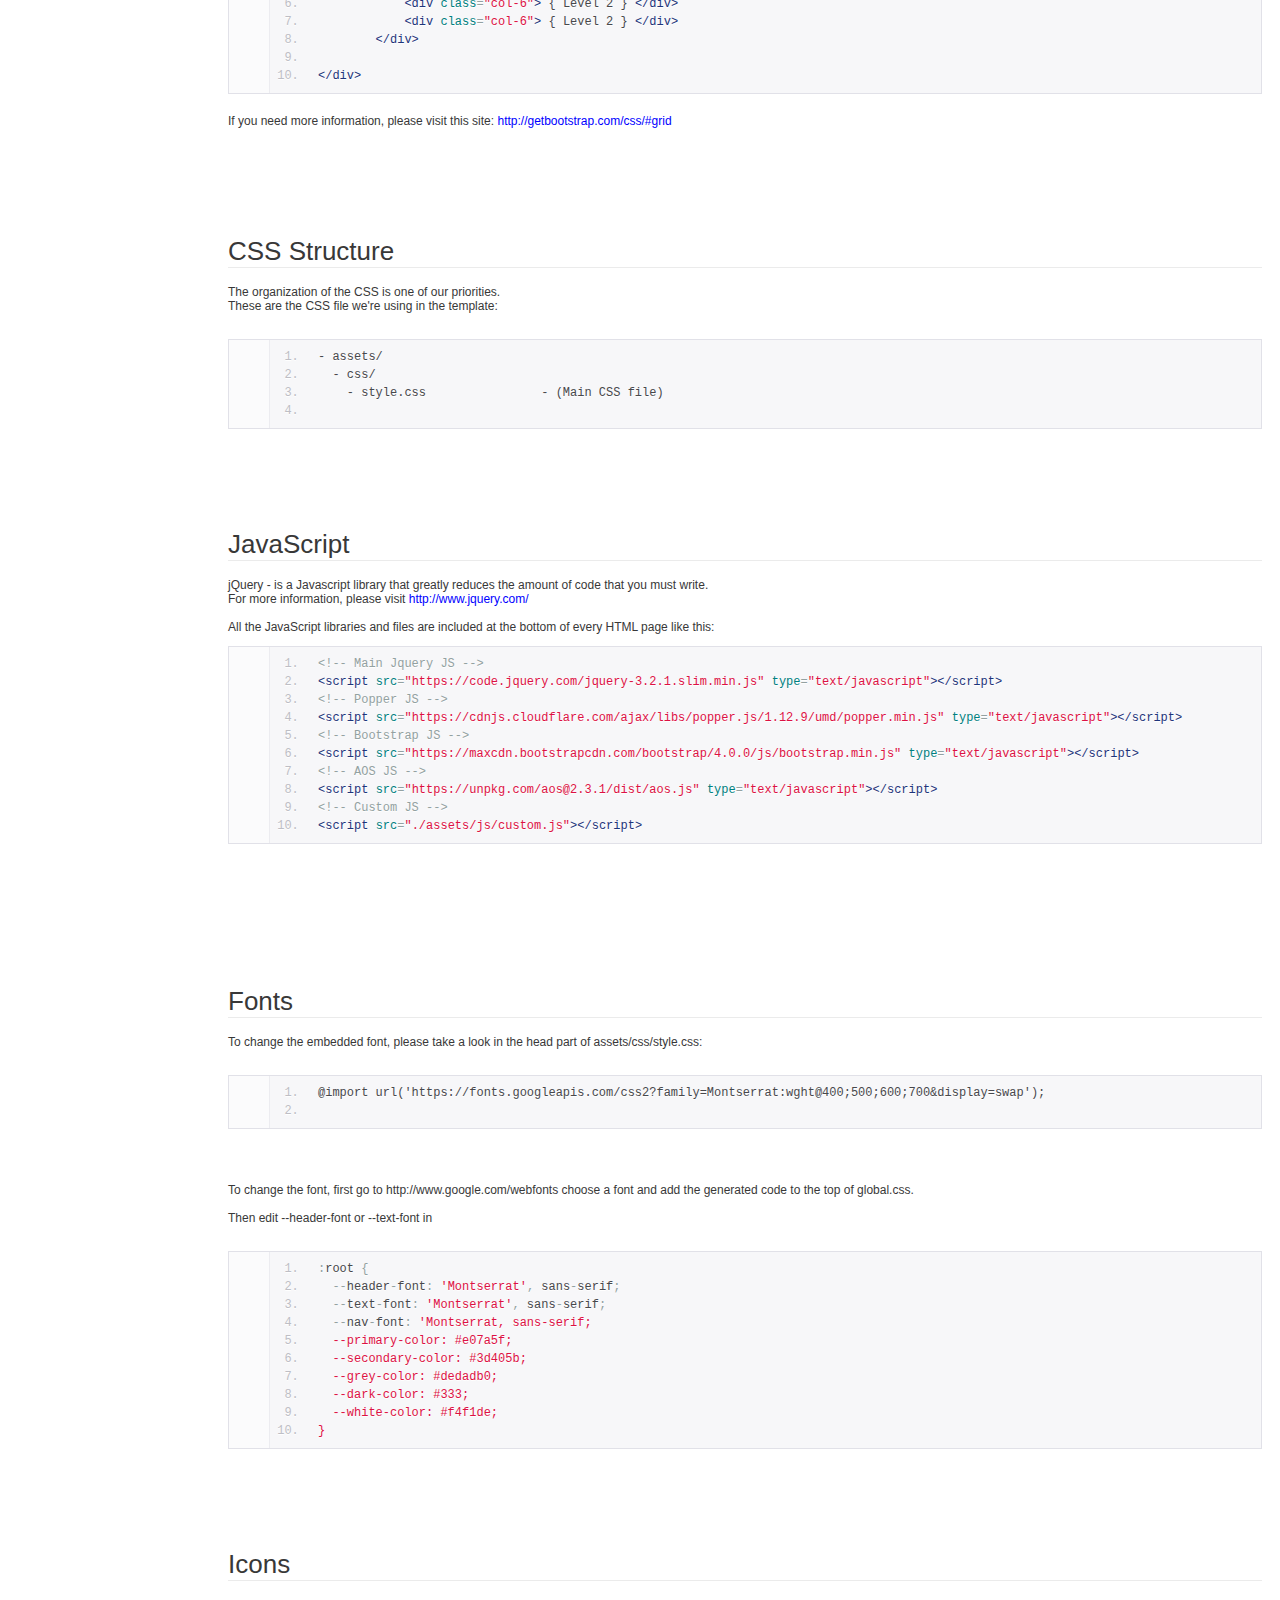
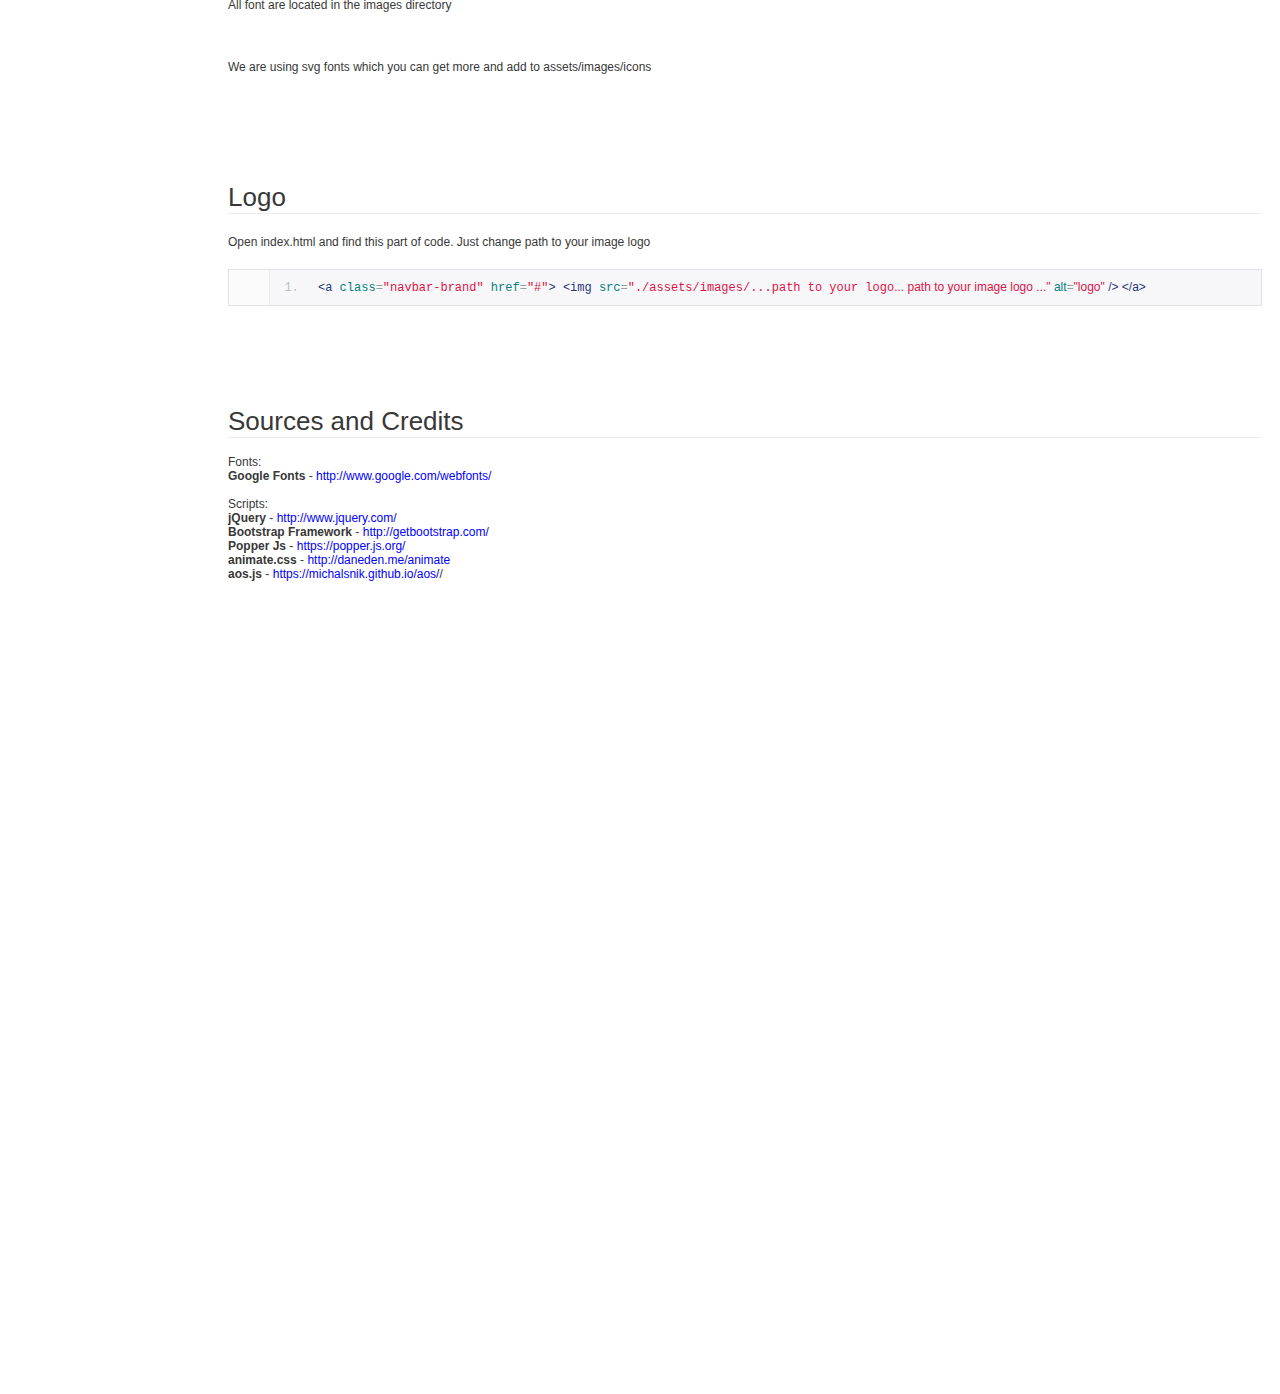
<file: documentation/index.html>
<!DOCTYPE html>
<!--[if IE 6]><html lang="en-us" class="ie6"> <![endif]-->
<!--[if IE 7]><html lang="en-us" class="ie7"> <![endif]-->
<!--[if IE 8]><html lang="en-us" class="ie8"> <![endif]-->
<!--[if (gt IE 7)|!(IE)]><!-->
<html lang="en-us">
  <!--<![endif]-->
  <head>
    <meta charset="utf-8" />

    <title>Designer Portfolio</title>

    <meta name="description" content="" />
    <meta name="author" content="Team Syntax" />
    <meta name="copyright" content="Team Syntax" />
    <meta name="generator" content="Documenter v2.0 http://rxa.li/documenter" />
    <meta name="date" content="2020-07-04T00:00:00+02:00" />

    <link rel="stylesheet" href="assets/css/documenter_style.css" media="all" />
    <link
      rel="stylesheet"
      href="assets/js/google-code-prettify/prettify.css"
      media="screen"
    />
    <script src="assets/js/google-code-prettify/prettify.js"></script>

    <script src="assets/js/jquery.js"></script>

    <script src="assets/js/jquery.scrollTo.js"></script>
    <script src="assets/js/jquery.easing.js"></script>

    <script>
      document.createElement('section')
      var duration = '500',
        easing = 'swing'
    </script>
    <script src="assets/js/script.js"></script>

    <style>
      html {
        background-color: #ffffff;
        color: #383838;
      }
      ::-moz-selection {
        background: #444444;
        color: #dddddd;
      }
      ::selection {
        background: #444444;
        color: #dddddd;
      }
      #documenter_sidebar #documenter_logo {
        background-image: url(assets/images/logo.png);
      }
      a {
        color: #0000ff;
      }
      .btn {
        border-radius: 3px;
      }
      .btn-primary {
        background-image: -moz-linear-gradient(top, #0088cc, #0044cc);
        background-image: -ms-linear-gradient(top, #0088cc, #0044cc);
        background-image: -webkit-gradient(
          linear,
          0 0,
          0 0088cc%,
          from(#dddddd),
          to(#0044cc)
        );
        background-image: -webkit-linear-gradient(top, #0088cc, #0044cc);
        background-image: -o-linear-gradient(top, #0088cc, #0044cc);
        background-image: linear-gradient(top, #0088cc, #0044cc);
        filter: progid:DXImageTransform.Microsoft.gradient(startColorstr='#0088CC', endColorstr='#0044CC', GradientType=0);
        border-color: #0044cc #0044cc #bfbfbf;
        color: #ffffff;
      }
      .btn-primary:hover,
      .btn-primary:active,
      .btn-primary.active,
      .btn-primary.disabled,
      .btn-primary[disabled] {
        border-color: #0088cc #0088cc #bfbfbf;
        background-color: #0044cc;
      }
      hr {
        border-top: 1px solid #ebebeb;
        border-bottom: 1px solid #ffffff;
      }
      #documenter_sidebar,
      #documenter_sidebar ul a {
        background-color: #dddddd;
        color: #222222;
      }
      #documenter_sidebar ul a {
        -webkit-text-shadow: 1px 1px 0px #eeeeee;
        -moz-text-shadow: 1px 1px 0px #eeeeee;
        text-shadow: 1px 1px 0px #eeeeee;
      }
      #documenter_sidebar ul {
        border-top: 1px solid #aaaaaa;
      }
      #documenter_sidebar ul a {
        border-top: 1px solid #eeeeee;
        border-bottom: 1px solid #aaaaaa;
        color: #444444;
      }
      #documenter_sidebar ul a:hover {
        background: #444444;
        color: #dddddd;
        border-top: 1px solid #444444;
      }
      #documenter_sidebar ul a.current {
        background: #444444;
        color: #dddddd;
        border-top: 1px solid #444444;
      }
      #documenter_copyright {
        display: block !important;
        visibility: visible !important;
      }
    </style>
  </head>
  <body class="documenter-project-go">
    <div id="documenter_sidebar">
      <a href="#documenter_cover" id="documenter_logo"></a>
      <ul id="documenter_nav">
        <li><a class="current" href="#documenter_cover">Start</a></li>

        <li>
          <a href="#files_structure" title="Files Structure">Files Structure</a>
        </li>
        <li>
          <a href="#html_structure" title="HTML Structure">HTML Structure</a>
        </li>
        <li>
          <a href="#css_structure" title="CSS Structure">CSS Structure</a>
        </li>
        <li><a href="#javascript" title="JavaScript">JavaScript</a></li>
        <li><a href="#fonts" title="Fonts">Fonts</a></li>
        <li><a href="#icons" title="Icons">Icons</a></li>
        <li><a href="#logo" title="Logo">Logo</a></li>
        <li>
          <a href="#sources_and_credits" title="Sources and Credits"
            >Sources and Credits</a
          >
        </li>
      </ul>
      <div id="documenter_copyright">
        Copyright Team Syntax 2020<br />
        made with the <a href="http://rxa.li/documenter">Documenter v2.0</a>
      </div>
    </div>
    <div id="documenter_content">
      <section id="documenter_cover">
        <h1>Gabrielle</h1>
        <h2>Responsive HTML5 and Bootstrap 4 Template</h2>
        <div id="documenter_buttons"></div>
        <hr />
        <ul>
          <li>created: 14/07/2020</li>
          <li>latest update: 14/07/20200</li>
          <li>by: teamsyntax</li>

          <li>
            email:
            <a
              href="mailto:&#104;&#101;&#108;&#108;&#111;&#64;&#104;&#110;&#103;&#46;&#116;&#101;&#99;&#104;"
              >&#104;&#101;&#108;&#108;&#111;&#64;&#104;&#110;&#103;&#46;&#116;&#101;&#99;&#104;</a
            >
          </li>
        </ul>
        <p></p>
      </section>

      <section id="files_structure">
        <div class="page-header">
          <h3>Files Structure</h3>
          <hr class="notop" />
        </div>
        <pre class="prettyprint lang-html linenums">
- assets/css                    (Template CSS)
- assets/images                    (All Images)
- assets/js                     (Template JS)</pre
        >
        <p>
          &nbsp;
        </p>
      </section>
      <section id="html_structure">
        <div class="page-header">
          <h3>HTML Structure</h3>
          <hr class="notop" />
        </div>
        <div>
          The template is based on Bootstrap Framework -
          http://getbootstrap.com/
        </div>
        <div>
          The default Bootstrap grid system utilizes 12 columns, making for a
          1170px wide depending on your viewport.
        </div>
        <div>
          Below 480px viewports, the columns become fluid and stack vertically.
        </div>
        <div>
          &nbsp;
        </div>
        <div>
          Create a .row and add the appropriate number of .col-* columns.
        </div>
        <div>
          &nbsp;
        </div>
        <div>
          <pre class="prettyprint lang-html linenums">
&lt;div class=&quot;row&quot;&gt;
        
       { Level 1 column }

        &lt;div class=&quot;row&quot;&gt;
            &lt;div class=&quot;col-6&quot;&gt; { Level 2 } &lt;/div&gt;
            &lt;div class=&quot;col-6&quot;&gt; { Level 2 } &lt;/div&gt;
        &lt;/div&gt;

&lt;/div&gt;</pre
          >
        </div>
        <p>
          If you need more information, please visit this site:
          <a href="http://getbootstrap.com/css/#grid" target="_blank"
            >http://getbootstrap.com/css/#grid</a
          >
        </p>
      </section>
      <section id="css_structure">
        <div class="page-header">
          <h3>CSS Structure</h3>
          <hr class="notop" />
        </div>
        <div>
          The organization of the CSS is one of our priorities.
        </div>
        <div>
          These are the CSS file we&#39;re using in the template:
        </div>
        <div>
          &nbsp;
        </div>
        <pre class="prettyprint lang-html linenums">
- assets/
  - css/
    - style.css                - (Main CSS file)     

</pre
        >
      </section>
      <section id="javascript">
        <div class="page-header">
          <h3>JavaScript</h3>
          <hr class="notop" />
        </div>
        <div>
          jQuery - is a Javascript library that greatly reduces the amount of
          code that you must write.
        </div>
        <div>
          For more information, please visit
          <a href="http://www.jquery.com" target="_blank"
            >http://www.jquery.com/</a
          >
        </div>
        <div>
          &nbsp;
        </div>
        <div>
          All the JavaScript libraries and files are included at the bottom of
          every HTML page like this:
        </div>
        <div>
          <pre class="prettyprint lang-html linenums">
&lt;!-- Main Jquery JS --&gt;
&lt;script src=&quot;https://code.jquery.com/jquery-3.2.1.slim.min.js&quot; type=&quot;text/javascript&quot;&gt;&lt;/script&gt;        
&lt;!-- Popper JS --&gt;
&lt;script src=&quot;https://cdnjs.cloudflare.com/ajax/libs/popper.js/1.12.9/umd/popper.min.js&quot; type=&quot;text/javascript&quot;&gt;&lt;/script&gt; 
&lt;!-- Bootstrap JS --&gt;
&lt;script src=&quot;https://maxcdn.bootstrapcdn.com/bootstrap/4.0.0/js/bootstrap.min.js&quot; type=&quot;text/javascript&quot;&gt;&lt;/script&gt;    
&lt;!-- AOS JS --&gt;
&lt;script src=&quot;https://unpkg.com/aos@2.3.1/dist/aos.js&quot; type=&quot;text/javascript&quot;&gt;&lt;/script&gt;   
&lt;!-- Custom JS --&gt;
&lt;script src=&quot;./assets/js/custom.js&quot;&gt;&lt;/script&gt;
</pre
          >
        </div>
        <p>&nbsp;</p>
      </section>
      <section id="fonts">
        <div class="page-header">
          <h3>Fonts</h3>
          <hr class="notop" />
        </div>
        <div>
          To change the embedded font, please take a look in the head part of
          assets/css/style.css:
        </div>
        <div>
          &nbsp;
        </div>
        <div>
          <pre class="prettyprint lang-html linenums">
@import url('https://fonts.googleapis.com/css2?family=Montserrat:wght@400;500;600;700&display=swap');
            </pre
          >
        </div>
        <p>&nbsp;</p>
        <div>
          <div>
            To change the font, first go to http://www.google.com/webfonts
            choose a font and add the generated code to the top of global.css.
          </div>
          <div>
            &nbsp;
          </div>
          <div>
            Then edit --header-font or --text-font in
          </div>
          <div>
            &nbsp;
          </div>
          <div>
            <pre class="prettyprint lang-css linenums">
:root {
  --header-font: 'Montserrat', sans-serif;
  --text-font: 'Montserrat', sans-serif;
  --nav-font: 'Montserrat, sans-serif;
  --primary-color: #e07a5f;
  --secondary-color: #3d405b;
  --grey-color: #dedadb0;
  --dark-color: #333;
  --white-color: #f4f1de;
}</pre
            >
          </div>
        </div>
      </section>
      <section id="icons">
        <div class="page-header">
          <h3>Icons</h3>
          <hr class="notop" />
        </div>
        <div>
          All font are located in the images directory
        </div>
        <div>
          &nbsp;
        </div>

        <div>
          &nbsp;
        </div>
        <div>
          <p>
            We are using svg fonts which you can get more and add to
            assets/images/icons
          </p>
        </div>
      </section>
      <section id="logo">
        <div class="page-header">
          <h3>Logo</h3>
          <hr class="notop" />
        </div>
        <p>
          Open index.html and find this part of code. Just change path to your
          image logo
        </p>
        <pre class="prettyprint lang-html linenums">
&lt;a class=&quot;navbar-brand&quot; href=&quot;#&quot;&gt; &lt;img src=&quot;./assets/images/...path to your logo<span style="font-family: Arial, Verdana, sans-serif;">... path to your image logo ...</span><span style="font-family: Arial, Verdana, sans-serif;">&quot; alt=&quot;logo&quot; /&gt; &lt;/a&gt;</span>
</pre>
      </section>
      <section id="sources_and_credits">
        <div class="page-header">
          <h3>Sources and Credits</h3>
          <hr class="notop" />
        </div>
        <div>
          Fonts:
        </div>
        <div>
          <strong>Google Fonts</strong> -
          <a href="http://www.google.com/webfonts/"
            >http://www.google.com/webfonts/</a
          >
        </div>
        <div></div>
        <div>
          &nbsp;
        </div>
        <div>
          Scripts:
        </div>
        <div>
          <strong>jQuery</strong> -
          <a href="http://www.jquery.com/">http://www.jquery.com/</a>
        </div>
        <div>
          <strong>Bootstrap Framework</strong> -
          <a href="http://getbootstrap.com/" target="_blank"
            >http://getbootstrap.com/</a
          >
        </div>
        <div>
          <strong>Popper Js</strong> -&nbsp;<a href="https://popper.js.org/"
            >https://popper.js.org/</a
          >
        </div>

        <div>
          <strong>animate.css</strong> -&nbsp;<a
            href="http://daneden.me/animate"
            >http://daneden.me/animate</a
          >
        </div>
        <div>
          <strong>aos.js</strong> -&nbsp;<a
            href="https://michalsnik.github.io/aos/"
            >https://michalsnik.github.io/aos/</a
          >/
        </div>
        <div>
          &nbsp;
        </div>
      </section>
    </div>
  </body>
</html>
</file>
<file: assets/css/style.css>
@import url("https://fonts.googleapis.com/css2?family=Montserrat:wght@400;500;600;700&display=swap");

* {
  margin: 0;
  padding: 0;
  font-family: "Montserrat", sans-serif;
  overflow-x: hidden;
}

a {
  text-decoration: none;
  color: #232433;
}

a.nav-link:hover {
  color: #e07a5f !important;
}

a.nav-link:focus {
  color: #e07a5f !important;
}

h4 {
  font-weight: 700;
  font-size: 18px;
  line-height: 22px;
}

h2 {
  font-size: 36px;
  line-height: 44px;
  color: #e07a5f;
}

p {
  font-weight: 500;
  font-size: 12px;
  line-height: 15px;
}

.jumbotron {
  background-color: #dedadb;
}

button {
  font-size: 12px;
  line-height: 15px;
}

.education h4 {
  font-size: 16px;
  line-height: 20px;
}

p.progress-level {
  font-size: 14px;
}

.card.underlay {
  left: 40px;
  margin-top: 14px;
  z-index: -1;
  position: absolute;
  width: 247px;
  height: 87px;
  background: #e07a5f;
  border-top-left-radius: 10px !important;
}

.card.overlay {
  margin-top: -100px;
  right: 40px;
  z-index: -1;
  position: absolute;
  width: 247px;
  height: 87px;
  background: #e07a5f;
  border-radius: 0px 0px 10px 0px;
}

.image {
  position: absolute;
  bottom: -30px;
  right: 20px;
}

.card.animated {
  animation-duration: 2.5s;
}

@media (min-width: 768px) {
  p {
    font-size: 20px;
    line-height: 25px;
  }

  h4,
  h2 {
    font-size: 36px;
    line-height: 52px;
  }

  button {
    font-size: 14px;
    line-height: 18px;
  }

  .education h4 {
    font-size: 24px;
    line-height: 29px;
  }

  p.progress-level {
    font-size: 18px;
  }

  img.certificate-badge {
    width: 24px;
    height: 32px;
  }

  img.research-icon {
    width: 30px;
    height: 43.64px;
  }

  p.footer-text {
    font-size: 16px;
    line-height: 24px;
  }
}

@media (min-width: 992px) {

a.navbar-brand {
  font-size: 36px;
}

a.navbar-brand img {
  width: 30px;
height: 30px;
}

  p {
    font-size: 24px;
    line-height: 29px;
  }

  h5.research {
    font-size: 18px;
    line-height: 32px;
  }

  p.info {
    font-size: 18px;
    line-height: 22px;
  }

  p.experience-info {
    color: #3D405B;
  }

  p.research-text, p.experience-info, p.footer-text.contact-name {
    font-size: 16px;
    line-height: 24px;
  }

  p.about-info, p.card-text {
    font-size: 16px;
    line-height: 32px;
  }

  p.experience-date, p.skill-name, p.experience-name {
    font-size: 16px;
    line-height: 20px;
  }

  h4 {
    font-size: 48px;
    line-height: 59px;
  }

  h4.contact-page,
  h4.work-page,
  h4.experience-page,
  h4.skill-page,
  h4.about-page {
    font-size: 24px;
    line-height: 29px;
  }

  button {
    font-size: 18px;
    line-height: 22px;
  }

  p.footer-text {
    font-size: 12px;
    line-height: 24px;
  }

  p.contact-name 

  i.phone {
    font-size: 25px;
  }

  i.twitter,
  i.facebook {
    font-size: 26px;
  }
}
</file>
<file: documentation/assets/css/documenter_style.css>
/*!
 * Documenter 2.0
 * http://rxa.li/documenter
 *
 * Copyright 2011, Xaver Birsak
 * http://revaxarts.com
 *
 */
html,body,div,span,applet,object,iframe,h1,h2,h3,h4,h5,h6,p,blockquote,a,abbr,acronym,address,big,cite,code,del,dfn,em,font,img,ins,kbd,q,s,samp,small,strike,strong,sub,sup,tt,var,dl,dt,dd,ol,ul,li,fieldset,form,label,legend,table,caption,tbody,tfoot,thead,tr,th,td{
	margin:0;
	padding:0;
	border:0;
	outline:0;
	font-weight:inherit;
	font-style:inherit;
	font-size:100%;
	font-family:inherit;
	vertical-align:baseline;
}
html { 
	font-size:101%;
	font-family:Arial,verdana,arial,sans-serif;
	font-size:12px;
	-webkit-text-size-adjust:none;
	color:#6F6F6F;
	background-color:#efefef;
}
body{
	min-height:100%;
	height:auto;
	width:100%;
}
footer, header, section {
	display:block;
}
a{ color:#6F6F6F; text-decoration:none; cursor:pointer; }
a:hover { text-decoration:underline }
p, ul, ol{
	margin:18px 0;
	line-height:1.5em;
}
li{
	list-style:none;
}
li.placeholder{
	height:70px;
	width:100%;
	font-size:16px;
}
hr { 
	display:block;
	height:0px;
	line-height:0px;
	border:0;
	border-top:1px solid #ddd;
	border-bottom:1px solid #aaa;
	margin:16px 0;
	padding:0;
	clear:both;
	float:none;
}
hr.notop{
	margin-top:0;
}
strong{
	font-weight:700;
}
#documenter_buttons{
	position:absolute;
	right:10px;
	margin-top:-30px;
}
.btn{
	cursor:pointer;
	width:auto;
	padding:7px 7px 8px;
	border-radius:3px;
	border:1px solid #ccc;
}
.btn:hover{
	border:1px solid #B1B4B0;
	box-shadow:0px 2px 2px rgba(0,0,0,0.1);
	-moz-box-shadow:0px 2px 2px rgba(0,0,0,0.1);
	-webkit-box-shadow:0px 2px 2px rgba(0,0,0,0.1);
	text-decoration:none;
}
.btn:active{
	border:1px solid #B1B4B0;
	box-shadow:inset 0px 2px 2px rgba(0,0,0,0.1);
	-moz-box-shadow:inset 0px 2px 2px rgba(0,0,0,0.1);
	-webkit-box-shadow:inset 0px 2px 2px rgba(0,0,0,0.1);
	background-color:#eee;
}

#documenter_content{
	position:absolute;
	right:18px;
	left:218px;
	padding-left:10px;
	padding-bottom:800px;
	min-height:100%;
	height:auto;
	z-index:1;
}
#documenter_sidebar{
	-moz-box-shadow:0 0 6px rgba(3,3,3,0.6);
	-webkit-box-shadow:0 0 6px rgba(3,3,3,0.6);
	box-shadow:0 0 6px rgba(3,3,3,0.6);
	position:fixed;
	left:0;
	width:200px;
	height:100%;
	min-height:100%;
	z-index:100;
}
#documenter_sidebar a{
	position:relative;
	z-index:100;
}
img{
	border:0;
}
#documenter_copyright{
	position:absolute;
	bottom:10px;
	font-size:10px;
	right:15px;
	width:200px;
	text-align:right;
	z-index:1
}
noscript{
	display:block;
	position:absolute;
	top:238px;
	margin:0 auto;
	width:800px;
	bottom:0;
	z-index:20;
}
noscript p{
	width:800px;
	font-size:20px;
	padding-top:20px;
	margin:0 auto;
	color:#4D4D4D;
}
.small{
	font-size:10px;
	letter-spacing:0;
}

/*----------------------------------------------------------------------*/
/* Sidebar
/*----------------------------------------------------------------------*/

#documenter_sidebar #documenter_logo{
	display:block;
	height:20%;
	max-height:200px;
	min-height:70px;
	width:200px;
	background-position:center center;
	background-repeat:no-repeat;
}
#documenter_sidebar ul{
	font-size:12px;
	font-weight:700;
	min-height:150px;
	height:75%;
	overflow:auto;
}

#documenter_sidebar ul li{
	text-align:right;
	padding:0;
}
#documenter_sidebar ul a{
	display:block;
	border-top:1px solid #ddd;
	border-bottom:1px solid #aaa;
	padding:6px 15px 7px 0;
	text-align:right;
}
#documenter_sidebar ul a:hover,#documenter_sidebar ul a.current{
	-webkit-text-shadow:none;
	-moz-text-shadow:none;
	text-shadow:none;
	text-decoration:none;
}
#documenter_sidebar ul li ul{
	border-top:0;
	font-size:10px;
	min-height:10px;
	height:auto;
	overflow:auto;
	margin:0;
	display:none;
}
#documenter_sidebar ul li ul li a{
	display:block;
	padding:4px 15px 5px 0;
	text-align:right;
}

/*----------------------------------------------------------------------*/
/* Content
/*----------------------------------------------------------------------*/

#documenter_cover{
	position:relative;
	height:800px;
	padding-top:200px !important;
}
#documenter_cover li{
	list-style:none !important;
	margin-left:0 !important;
}
#documenter_cover p{
	width:500px;
}
#documenter_content section{
	padding-top:70px;
}
#documenter_content h1{
	font-size:30px;
	font-weight:700;
}
#documenter_content h2{
	font-size:20px;
	margin-bottom:18px;
	font-weight:100;
}
#documenter_content h3{
	font-size:26px;
	margin:18px 0 0;
	font-weight:100;
}
#documenter_content h4{
	font-size:20px;
	margin:18px 0;
	font-weight:100;
}
#documenter_content h5{
	font-size:16px;
	margin:18px 0;
	font-weight:100;
}
#documenter_content h6{
	font-size:14px;
	margin:18px 0;
	font-weight:100;
}
#documenter_content p{
	margin:18px 0;
}
#documenter_content ol li{
	list-style:decimal;
	margin-left:36px;
}
#documenter_content ul li{
	list-style:square;
	margin-left:36px;
}
#documenter_content dl{
}
#documenter_content dl dt{
	padding-top:12px;
	font-weight:700;
	font-size:14px;
}
#documenter_content dl dd{
	padding-top:3px;
	margin-left:18px;
}
#documenter_content table{
	border-collapse:collapse;
}
#documenter_content table th{
	font-weight:700;
}
#documenter_content table th, #documenter_content table td{
	padding:3px;
	text-align:left;
}
#documenter_content code{
	font-family:"Courier New", Courier, monospace;
	font-size:12px;
}
#documenter_content .warning{
	padding:10px 10px 10px 30px;
	border:1px solid #D5D458;
	background-color:#F0FEB1;
	background-image:url(img/warning.png);
	background-repeat:no-repeat;
	background-position: 8px 11px;
}
#documenter_content .info{
	padding:10px 10px 10px 30px;
	border:1px solid #6AB3FF;
	background-color:#A3D0FF;
	background-image:url(img/info.png);
	background-repeat:no-repeat;
	background-position: 8px 11px;
}
#documenter_content div.alert {
  padding: 8px 35px 8px 14px;
  text-shadow: 0 1px 0 rgba(255, 255, 255, 0.5);
  background-color: #fcf8e3;
  border: 1px solid #fbeed5;
  -webkit-border-radius: 4px;
  -moz-border-radius: 4px;
  border-radius: 4px;
}
#documenter_content div.alert-success,#documenter_content  div.alert-success div.alert-heading {
  color: #468847;
}
#documenter_content div.alert-danger,#documenter_content  div.alert-error {
  background-color: #f2dede;
  border-color: #eed3d7;
}
#documenter_content div.alert-danger,
#documenter_content div.alert-error,
#documenter_content div.alert-danger div.alert-heading,
#documenter_content div.alert-error div.alert-heading {
  color: #b94a48;
}
#documenter_content div.alert-info {
  background-color: #d9edf7;
  border-color: #bce8f1;
}
#documenter_content div.alert-info,#documenter_content  div.alert-info div.alert-heading {
  color: #3a87ad;
}
#documenter_content div.alert-block {
  padding-top: 14px;
  padding-bottom: 14px;
}
#documenter_content div.alert-block > p,#documenter_content  div.alert-block > ul {
  margin-bottom: 0;
}
#documenter_content div.alert-block p + p {
  margin-top: 5px;
}





/*----------------------------------------------------------------------*/
/* Print Styles
/*----------------------------------------------------------------------*/

@media print {
	 * { background: transparent !important; color: black !important; text-shadow: none !important; filter:none !important;
	-ms-filter: none !important; } /* Black prints faster: sanbeiji.com/archives/953 */
	a, a:visited { color: #444 !important; text-decoration: underline; }
	a[href]:after { content: " (" attr(href) ")"; }
	abbr[title]:after { content: " (" attr(title) ")"; }
	.ir a:after, a[href^="javascript:"]:after, a[href^="#"]:after { content: ""; }  /* Don't show links for images, or javascript/internal links */
	pre, blockquote { border: 1px solid #999; page-break-inside: avoid; }
	thead { display: table-header-group; } /* css-discuss.incutio.com/wiki/Printing_Tables */
	tr, img { page-break-inside: avoid; }
	@page { margin: 0.5cm; }
	p, h2, h3 { orphans: 3; widows: 3; }
	h2, h3{ page-break-after: avoid; }
	hr { border-top:1px solid #000 !important;border-bottom:0 !important; }
	
	#documenter_sidebar{
		-moz-box-shadow:none;
		-webkit-box-shadow:none;
		box-shadow:none;
		position:absolute;
		left:10px;
		top:0;
		width:100%;
		margin-top:500px;
	}
	#documenter_sidebar ul:before { content: "Table of Contents"; }
	
	#documenter_sidebar ul{
		border:0 !important;
	}
	#documenter_sidebar ul li{
		border:0 !important;
		text-align:left;
	}
	#documenter_sidebar ul li a{
		border:0 !important;
		text-align:left;
		padding:4px;
	}
	#documenter_sidebar ul li a:hover{
		border:0 !important;
	}
	#documenter_sidebar #documenter_logo{
		display:none;
	}
	#documenter_sidebar #documenter_copyright{
		display:none;
	}
	#documenter_content{
		left:10px;
	}
	#documenter_cover{
		margin-bottom:300px;
	}
	#documenter_content .warning{
		background-image:url(img/warning.png) !important;
		background-repeat:no-repeat !important;
		background-position: 8px 11px !important;
	}
	#documenter_content .info{
		background-image:url(img/info.png) !important;
		background-repeat:no-repeat !important;
		background-position: 8px 11px !important;
	}
}
</file>
<file: documentation/assets/js/google-code-prettify/prettify.css>
.com { color: #93a1a1; }
.lit { color: #195f91; }
.pun, .opn, .clo { color: #93a1a1; }
.fun { color: #dc322f; }
.str, .atv { color: #D14; }
.kwd, .linenums .tag { color: #1e347b; }
.typ, .atn, .dec, .var { color: teal; }
.pln { color: #48484c; }

.prettyprint {
  padding: 8px;
  background-color: #f7f7f9;
  border: 1px solid #e1e1e8;
}
.prettyprint.linenums {
  -webkit-box-shadow: inset 40px 0 0 #fbfbfc, inset 41px 0 0 #ececf0;
     -moz-box-shadow: inset 40px 0 0 #fbfbfc, inset 41px 0 0 #ececf0;
          box-shadow: inset 40px 0 0 #fbfbfc, inset 41px 0 0 #ececf0;
}

/* Specify class=linenums on a pre to get line numbering */
ol.linenums {
  margin: 0 0 0 33px; /* IE indents via margin-left */
} 
ol.linenums li {
  padding-left: 12px;
  color: #bebec5;
  line-height: 18px;
  text-shadow: 0 1px 0 #fff;
}
</file>
